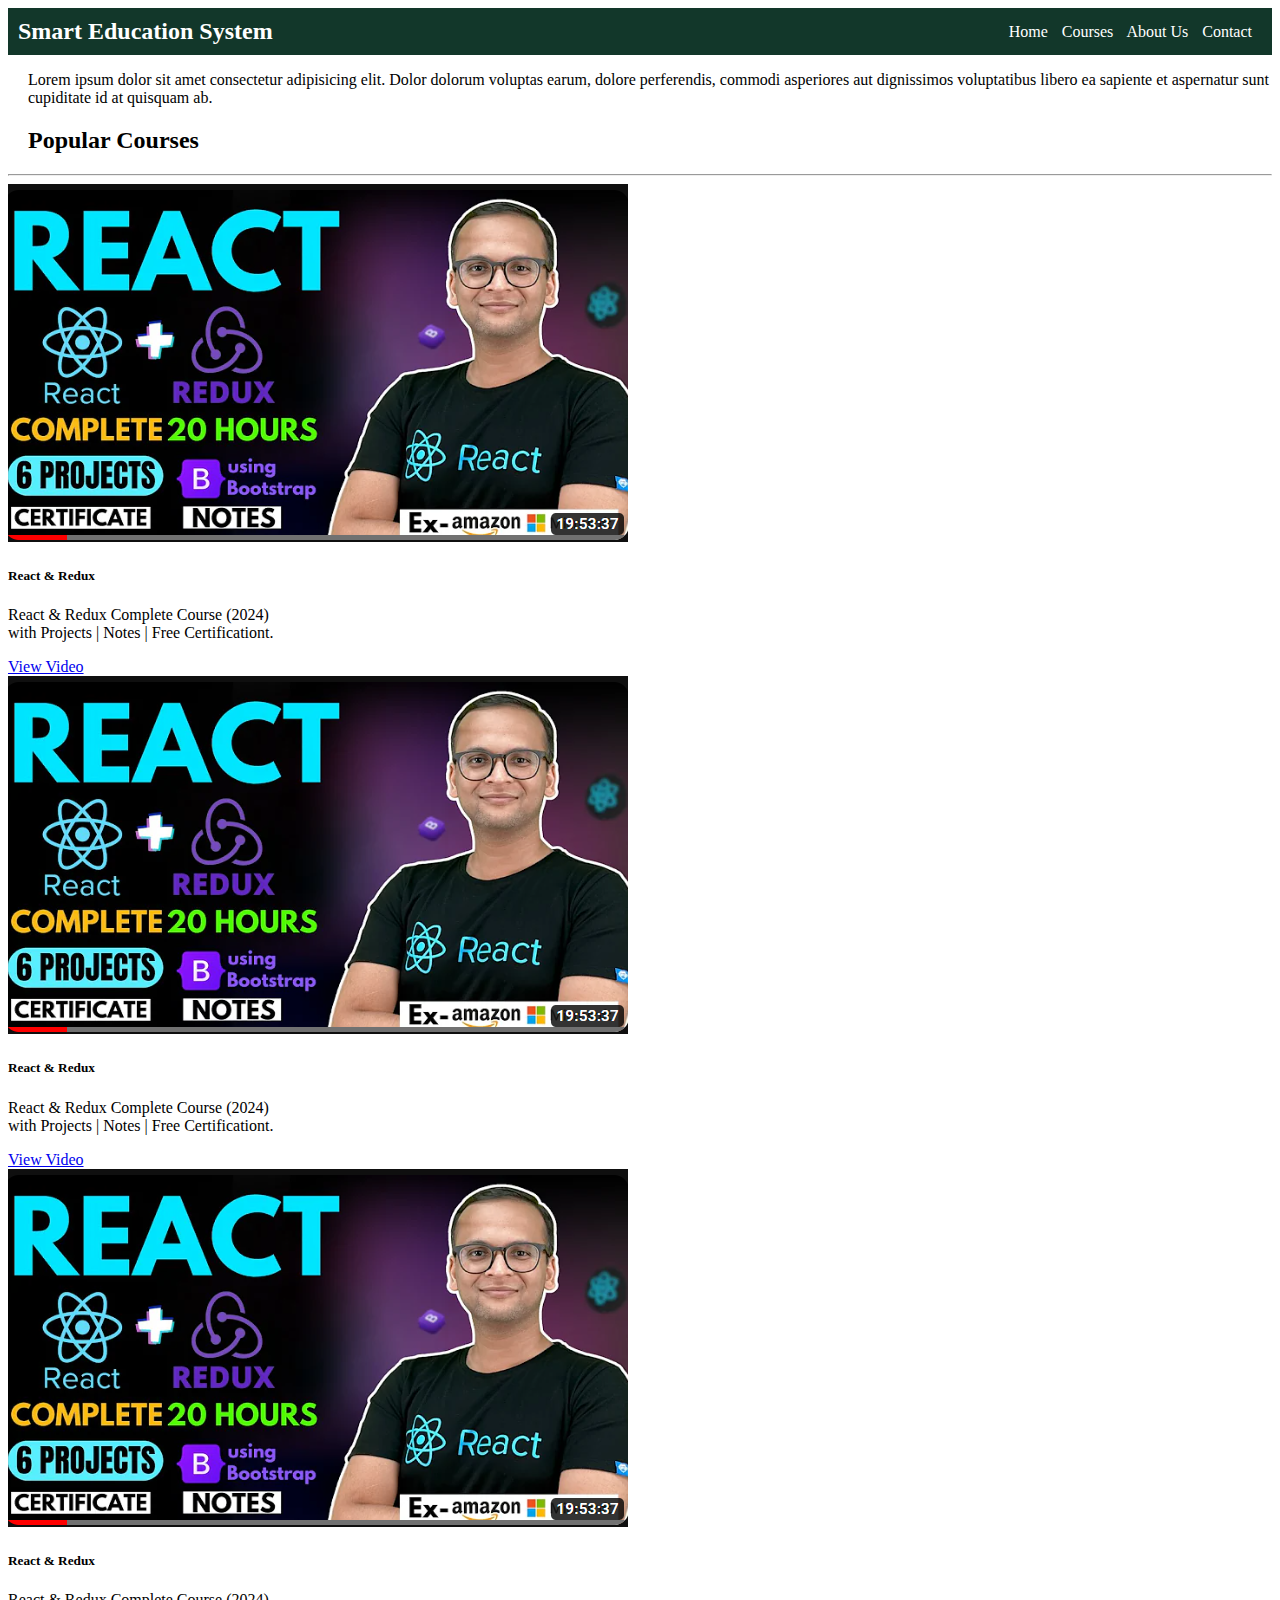
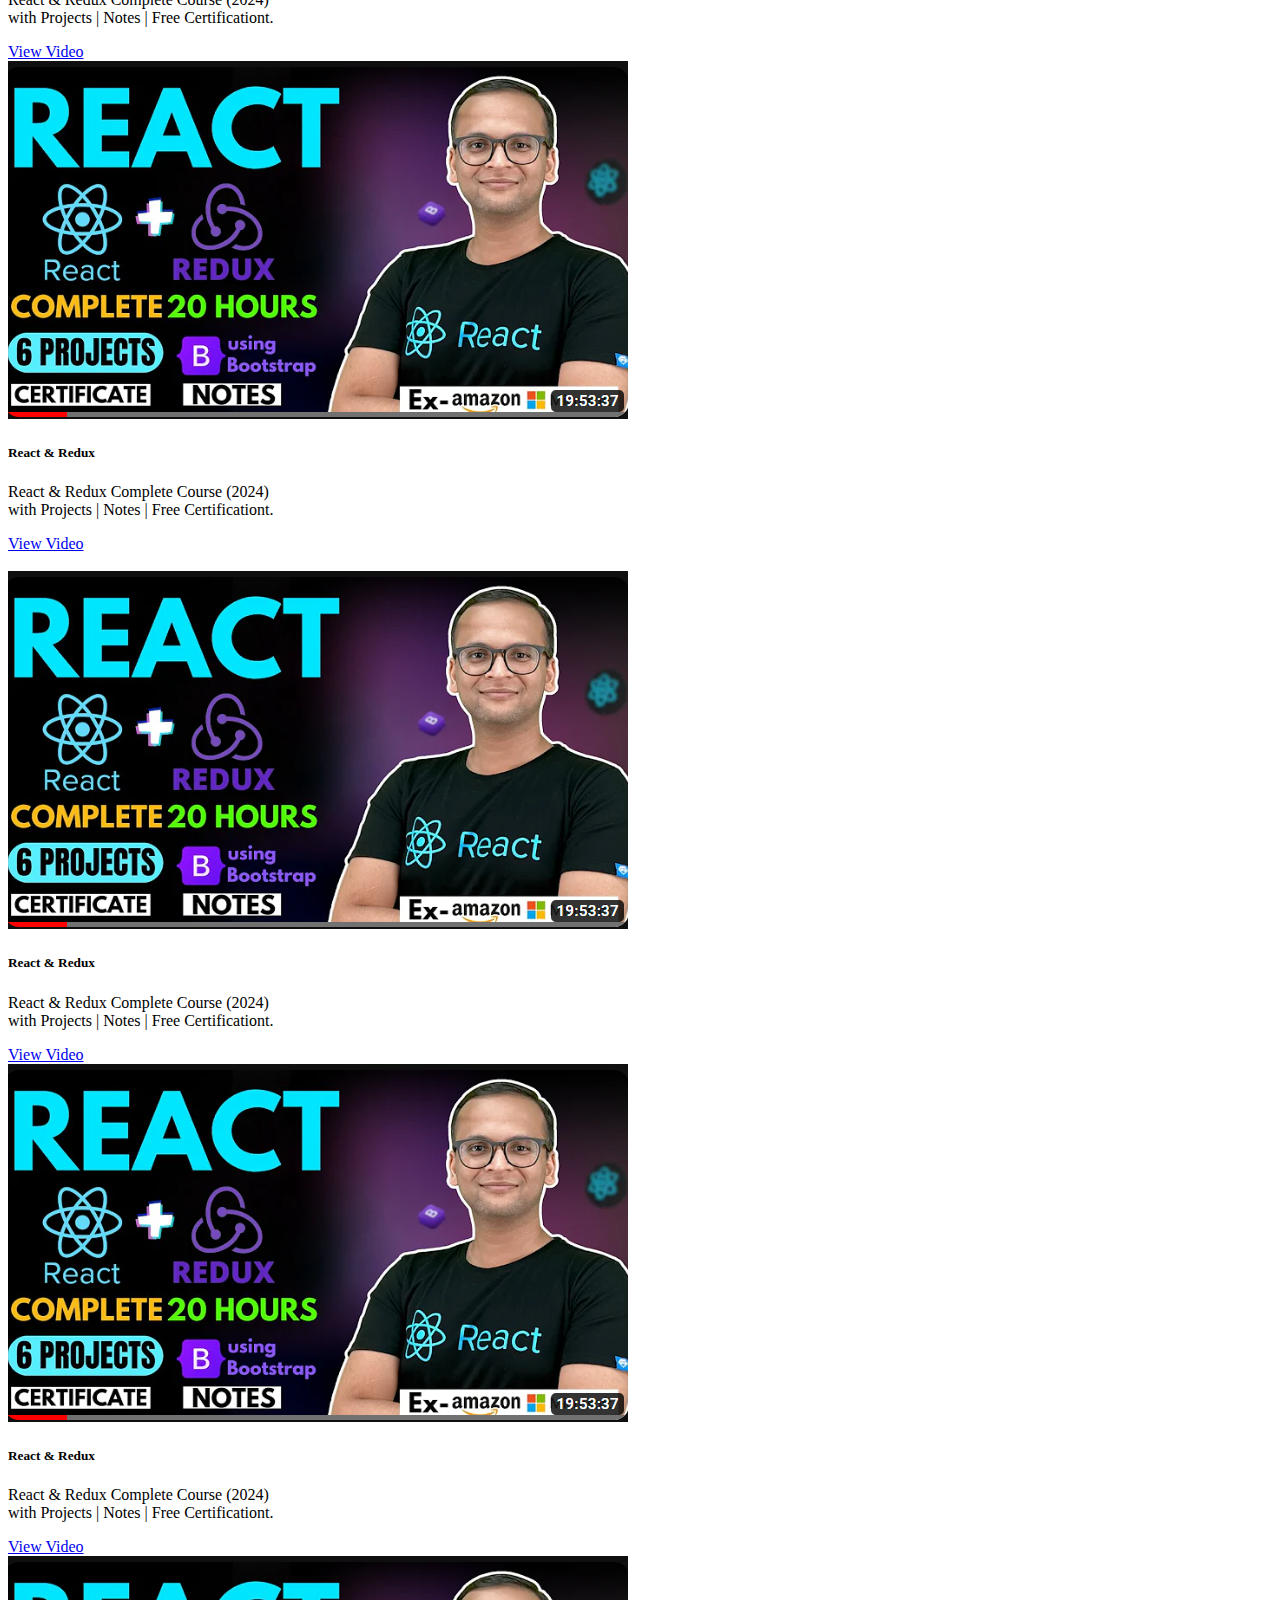
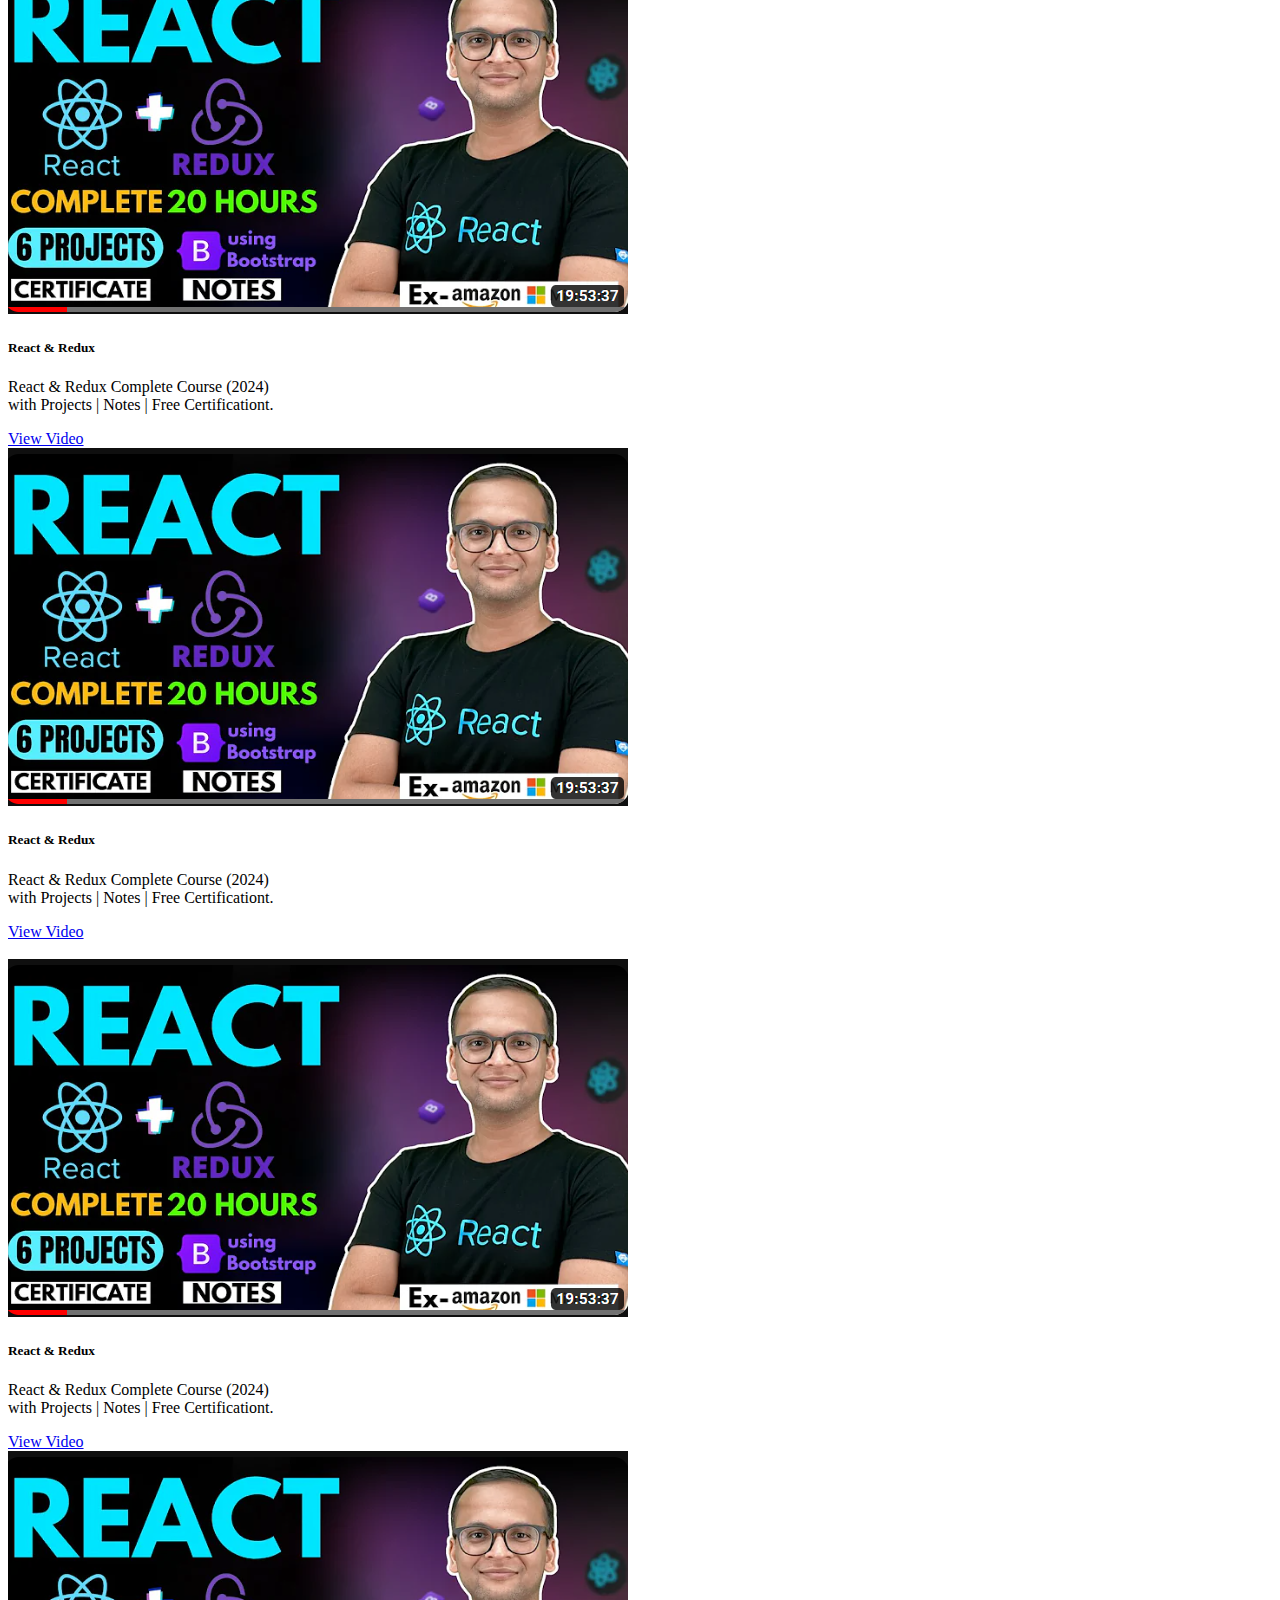
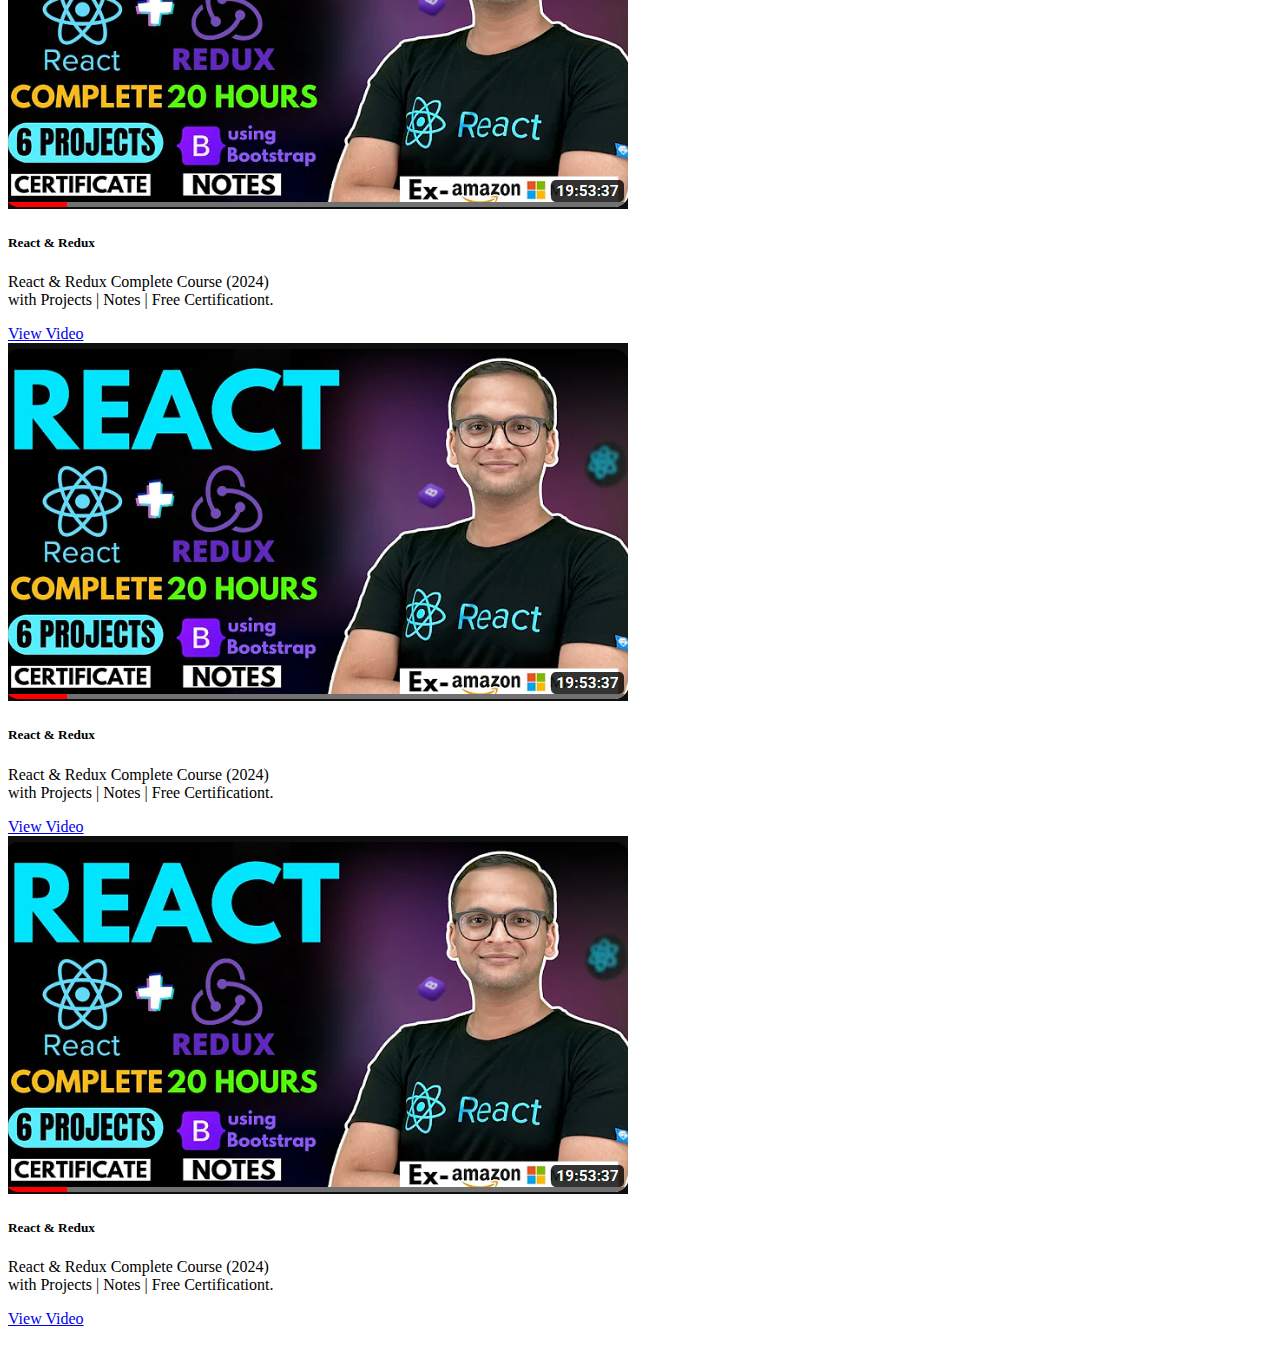
<file: index.html>
<!DOCTYPE html>
<html lang="en">

<head>
  <meta charset="UTF-8">
  <meta name="viewport" content="width=device-width, initial-scale=1.0">
  <link rel="stylesheet" href="home.css">
  <link href="https://cdn.jsdelivr.net/npm/bootstrap@5.3.2/dist/css/bootstrap.min.css" rel="stylesheet"
    integrity="sha384-T3c6CoIi6uLrA9TneNEoa7RxnatzjcDSCmG1MXxSR1GAsXEV/Dwwykc2MPK8M2HN" crossorigin="anonymous">
  <script src="https://cdn.jsdelivr.net/npm/bootstrap@5.3.2/dist/js/bootstrap.bundle.min.js"
    integrity="sha384-C6RzsynM9kWDrMNeT87bh95OGNyZPhcTNXj1NW7RuBCsyN/o0jlpcV8Qyq46cDfL"
    crossorigin="anonymous"></script>
  <title>Smart Education System </title>
</head>


<body>
  <!-- Navigation Bar -->
  <nav>
    <h2>Smart Education System</h2>
    <page>
      <a href="#home">Home</a>
      <a href="#courses">Courses</a>
      <a href="#about">About Us</a>
      <a href="#contact">Contact</a>
    </page>
  </nav>
  <header>
    <p>Lorem ipsum dolor sit amet consectetur adipisicing elit. Dolor dolorum voluptas earum, dolore perferendis,
      commodi asperiores aut dignissimos voluptatibus libero ea sapiente et aspernatur sunt cupiditate id at quisquam
      ab.</p>
  </header>
  <header>
    <h2>Popular Courses</h2>
  </header>
  <hr>

  <div class="container text-center">
    <div class="row row-cols-4">
      <div class="col">
        <div class="card" style="width: 18rem;">
          <img src="./Images//card//1.png" class="card-img-top" alt="...">
          <div class="card-body">
            <h5 class="card-title">React & Redux</h5>
            <p class="card-text">React & Redux Complete Course (2024) with Projects | Notes | Free Certificationt.</p>
            <a href="https://youtu.be/eILUmCJhl64?si=gM7-6S2eZLzb8F7U" class="btn btn-primary">View Video</a>
          </div>
        </div>
      </div>

      <div class="col">
        <div class="card" style="width: 18rem;">
          <img src="./Images//card//1.png" class="card-img-top" alt="...">
          <div class="card-body">
            <h5 class="card-title">React & Redux</h5>
            <p class="card-text">React & Redux Complete Course (2024) with Projects | Notes | Free Certificationt.</p>
            <a href="https://youtu.be/eILUmCJhl64?si=gM7-6S2eZLzb8F7U" class="btn btn-primary">View Video</a>
          </div>
        </div>
      </div>

      <div class="col">
        <div class="card" style="width: 18rem;">
          <img src="./Images//card//1.png" class="card-img-top" alt="...">
          <div class="card-body">
            <h5 class="card-title">React & Redux</h5>
            <p class="card-text">React & Redux Complete Course (2024) with Projects | Notes | Free Certificationt.</p>
            <a href="https://youtu.be/eILUmCJhl64?si=gM7-6S2eZLzb8F7U" class="btn btn-primary">View Video</a>
          </div>
        </div>
      </div>

      <div class="col">
        <div class="card" style="width: 18rem;">
          <img src="./Images//card//1.png" class="card-img-top" alt="...">
          <div class="card-body">
            <h5 class="card-title">React & Redux</h5>
            <p class="card-text">React & Redux Complete Course (2024) with Projects | Notes | Free Certificationt.</p>
            <a href="https://youtu.be/eILUmCJhl64?si=gM7-6S2eZLzb8F7U" class="btn btn-primary">View Video</a>
          </div>
        </div>
      </div>
    </div>


    <!-- page 2 -->
    <br>

    <div class="row row-cols-4">
      <div class="col">
        <div class="card" style="width: 18rem;">
          <img src="./Images//card//1.png" class="card-img-top" alt="...">
          <div class="card-body">
            <h5 class="card-title">React & Redux</h5>
            <p class="card-text">React & Redux Complete Course (2024) with Projects | Notes | Free Certificationt.</p>
            <a href="https://youtu.be/eILUmCJhl64?si=gM7-6S2eZLzb8F7U" class="btn btn-primary">View Video</a>
          </div>
        </div>
      </div>

      <div class="col">
        <div class="card" style="width: 18rem;">
          <img src="./Images//card//1.png" class="card-img-top" alt="...">
          <div class="card-body">
            <h5 class="card-title">React & Redux</h5>
            <p class="card-text">React & Redux Complete Course (2024) with Projects | Notes | Free Certificationt.</p>
            <a href="https://youtu.be/eILUmCJhl64?si=gM7-6S2eZLzb8F7U" class="btn btn-primary">View Video</a>
          </div>
        </div>
      </div>

      <div class="col">
        <div class="card" style="width: 18rem;">
          <img src="./Images//card//1.png" class="card-img-top" alt="...">
          <div class="card-body">
            <h5 class="card-title">React & Redux</h5>
            <p class="card-text">React & Redux Complete Course (2024) with Projects | Notes | Free Certificationt.</p>
            <a href="https://youtu.be/eILUmCJhl64?si=gM7-6S2eZLzb8F7U" class="btn btn-primary">View Video</a>
          </div>
        </div>
      </div>


      <div class="col">
        <div class="card" style="width: 18rem;">
          <img src="./Images//card//1.png" class="card-img-top" alt="...">
          <div class="card-body">
            <h5 class="card-title">React & Redux</h5>
            <p class="card-text">React & Redux Complete Course (2024) with Projects | Notes | Free Certificationt.</p>
            <a href="https://youtu.be/eILUmCJhl64?si=gM7-6S2eZLzb8F7U" class="btn btn-primary">View Video</a>
          </div>
        </div>
      </div>
    </div>

    <!-- page 3 -->
    <br>

    <div class="row row-cols-4">
      <div class="col">
        <div class="card" style="width: 18rem;">
          <img src="./Images//card//1.png" class="card-img-top" alt="...">
          <div class="card-body">
            <h5 class="card-title">React & Redux</h5>
            <p class="card-text">React & Redux Complete Course (2024) with Projects | Notes | Free Certificationt.</p>
            <a href="https://youtu.be/eILUmCJhl64?si=gM7-6S2eZLzb8F7U" class="btn btn-primary">View Video</a>
          </div>
        </div>
      </div>

      <div class="col">
        <div class="card" style="width: 18rem;">
          <img src="./Images//card//1.png" class="card-img-top" alt="...">
          <div class="card-body">
            <h5 class="card-title">React & Redux</h5>
            <p class="card-text">React & Redux Complete Course (2024) with Projects | Notes | Free Certificationt.</p>
            <a href="https://youtu.be/eILUmCJhl64?si=gM7-6S2eZLzb8F7U" class="btn btn-primary">View Video</a>
          </div>
        </div>
      </div>

      <div class="col">
        <div class="card" style="width: 18rem;">
          <img src="./Images//card//1.png" class="card-img-top" alt="...">
          <div class="card-body">
            <h5 class="card-title">React & Redux</h5>
            <p class="card-text">React & Redux Complete Course (2024) with Projects | Notes | Free Certificationt.</p>
            <a href="https://youtu.be/eILUmCJhl64?si=gM7-6S2eZLzb8F7U" class="btn btn-primary">View Video</a>
          </div>
        </div>
      </div>

      <div class="col">
        <div class="card" style="width: 18rem;">
          <img src="./Images//card//1.png" class="card-img-top" alt="...">
          <div class="card-body">
            <h5 class="card-title">React & Redux</h5>
            <p class="card-text">React & Redux Complete Course (2024) with Projects | Notes | Free Certificationt.</p>
            <a href="https://youtu.be/eILUmCJhl64?si=gM7-6S2eZLzb8F7U" class="btn btn-primary">View Video</a>
          </div>
        </div>
      </div>
    </div>
  </div>
  </div>



  </div>

  <br>

</body>

</html>
</file>
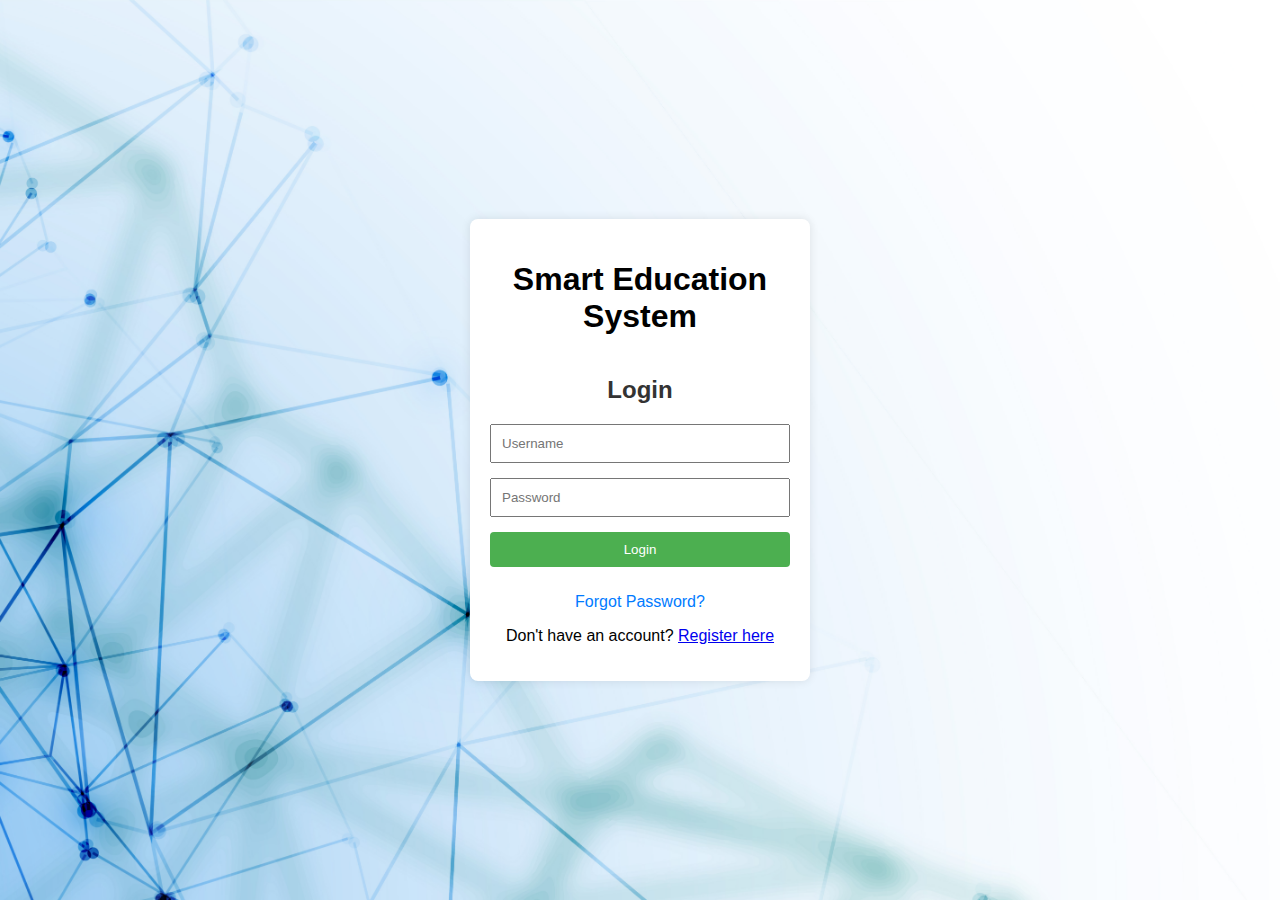
<file: login.html>
<!DOCTYPE html>
<html lang="en">
<head>
    <meta charset="UTF-8">
    <meta name="viewport" content="width=device-width, initial-scale=1.0">
    <link rel="stylesheet" href="style.css">
    <title>Smart Education System - Login</title>
</head>
<body>
    <div class="container">
        <h1>Smart Education System</h1>
        <div class="form-container">
            <form id="loginForm" class="login-form">
                <h2>Login</h2>
                <input type="text" id="username" placeholder="Username" required>
                <input type="password" id="password" placeholder="Password" required>
                <button type="submit">Login</button>
            </form>

            <div class="options">
                <p id="forgotPassword">Forgot Password?</p>
                <p id="registerLink">Don't have an account? <a href="register.html">Register here</a></p>
            </div>
        </div>
    </div>

    <script src="script.js"></script>
</body>
</html>
</file>
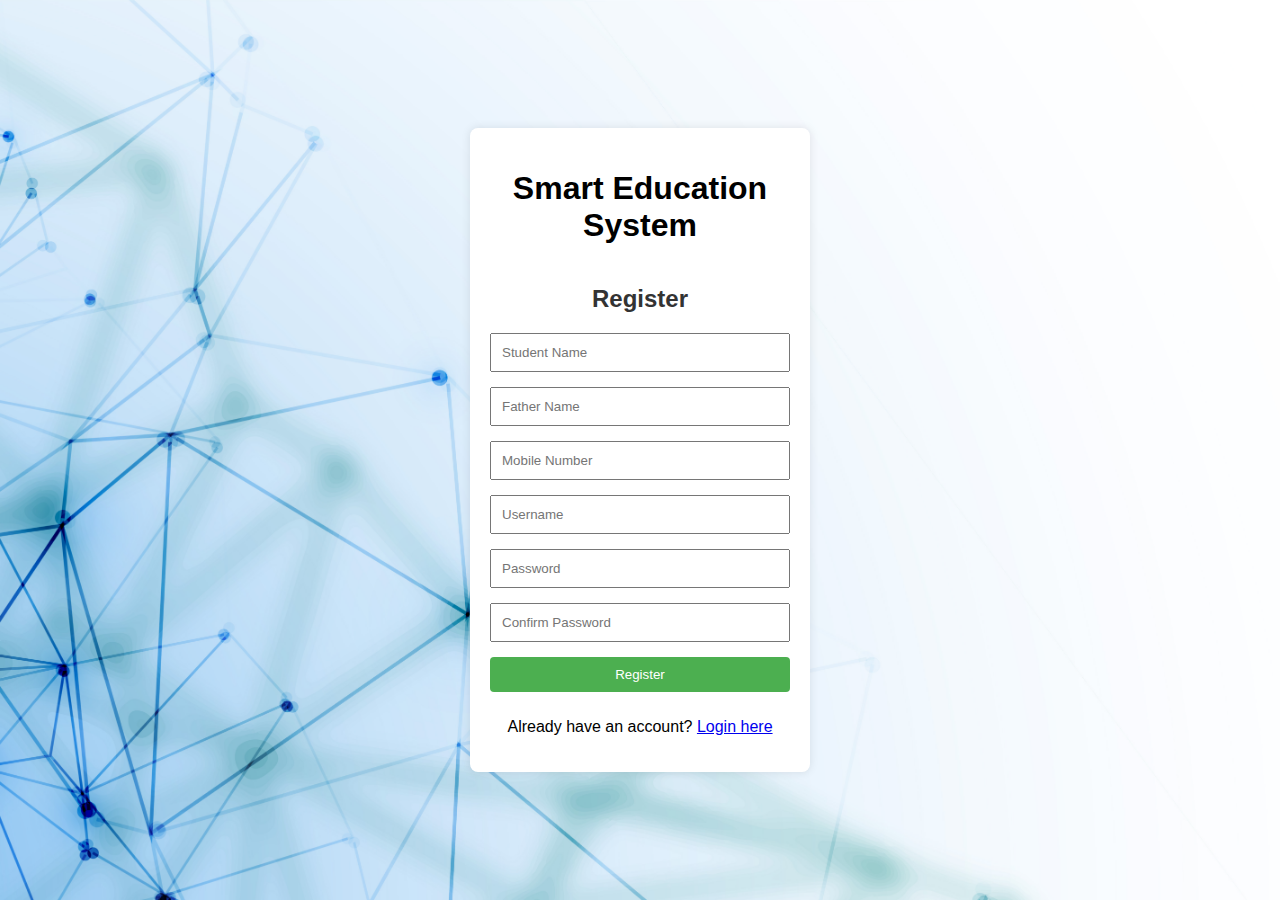
<file: register.html>
<!DOCTYPE html>
<html lang="en">
<head>
    <meta charset="UTF-8">
    <meta name="viewport" content="width=device-width, initial-scale=1.0">
    <link rel="stylesheet" href="style.css">
    <title>Smart Education System - Registration</title>
</head>
<body>
    <div class="container">
        <h1>Smart Education System</h1>
        <div class="form-container">
            <form id="registerForm" class="register-form">
                <h2>Register</h2>
                <input type="text" id="studentName" placeholder="Student Name" required>
                <input type="text" id="fatherName" placeholder="Father Name" required>
                <input type="tel" id="mobileNumber" placeholder="Mobile Number" required>
                <input type="text" id="newUsername" placeholder="Username" required>
                <input type="password" id="newPassword" placeholder="Password" required>
                <input type="password" id="confirmPassword" placeholder="Confirm Password" required>
                <button type="submit">Register</button>
            </form>

            <div class="options">
                <p>Already have an account? <a href="login.html">Login here</a></p>
            </div>
        </div>
    </div>

    <script src="script.js"></script>
</body>
</html>
</file>
<file: home.css>
nav {
   display: flex;
   justify-content: space-between;
   align-items: center;
   background-color: #12372A; 
   padding: 10px;
 }
 
 nav h2 {
   color: white; 
   margin: 0; 
 }
 
 nav a {
   color: white; 
   text-decoration: none; 
   margin-right: 10px;}

   header {
    margin-left: 20px;
   }
</file>
<file: style.css>
body {
    font-family: Arial, sans-serif;
    background-color: #f4f4f4;
    margin: 0;
    padding: 0;
    display: flex;
    align-items: center;
    justify-content: center;
    height: 100vh;
    background-image: url(Images/BackGround.jpeg); /* Replace imbackground-image.jpg' with the path to your image */
    background-size: cover;
    background-position: center;
}

.container {
    background-color: #fff;
    padding: 20px;
    border-radius: 8px;
    box-shadow: 0 0 10px rgba(0, 0, 0, 0.1);
    width: 300px;
    text-align: center;
}

.form-container {
    display: flex;
    flex-direction: column;
}

h2 {
    margin-bottom: 20px;
    color: #333;
}

input {
    width: 100%;
    padding: 10px;
    margin-bottom: 15px;
    box-sizing: border-box;
}

button {
    width: 100%;
    padding: 10px;
    background-color: #4caf50;
    color: #fff;
    border: none;
    border-radius: 4px;
    cursor: pointer;
}

button:hover {
    background-color: #45a049;
}

.options {
    margin-top: 10px;
}

#forgotPassword {
    color: #007bff;
    cursor: pointer;
}

#forgotPassword:hover {
    text-decoration: underline;
}
</file>
